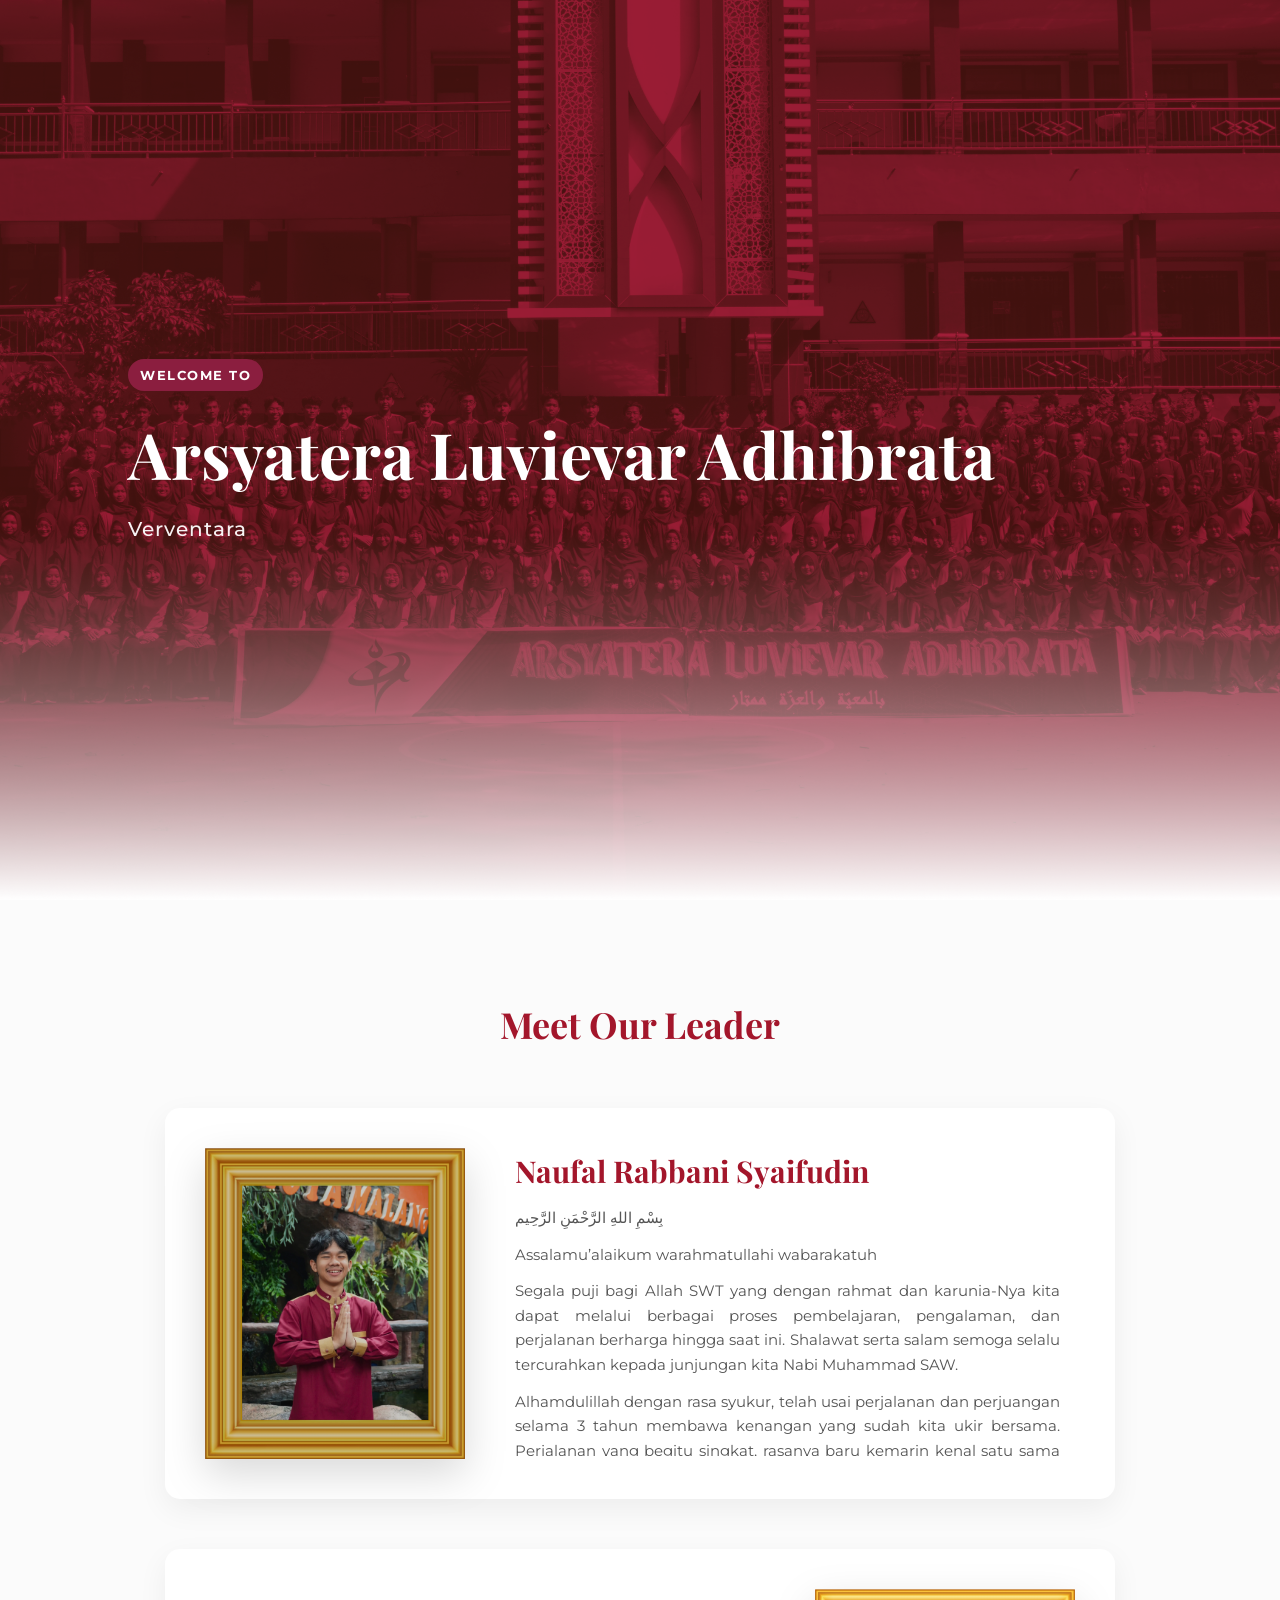
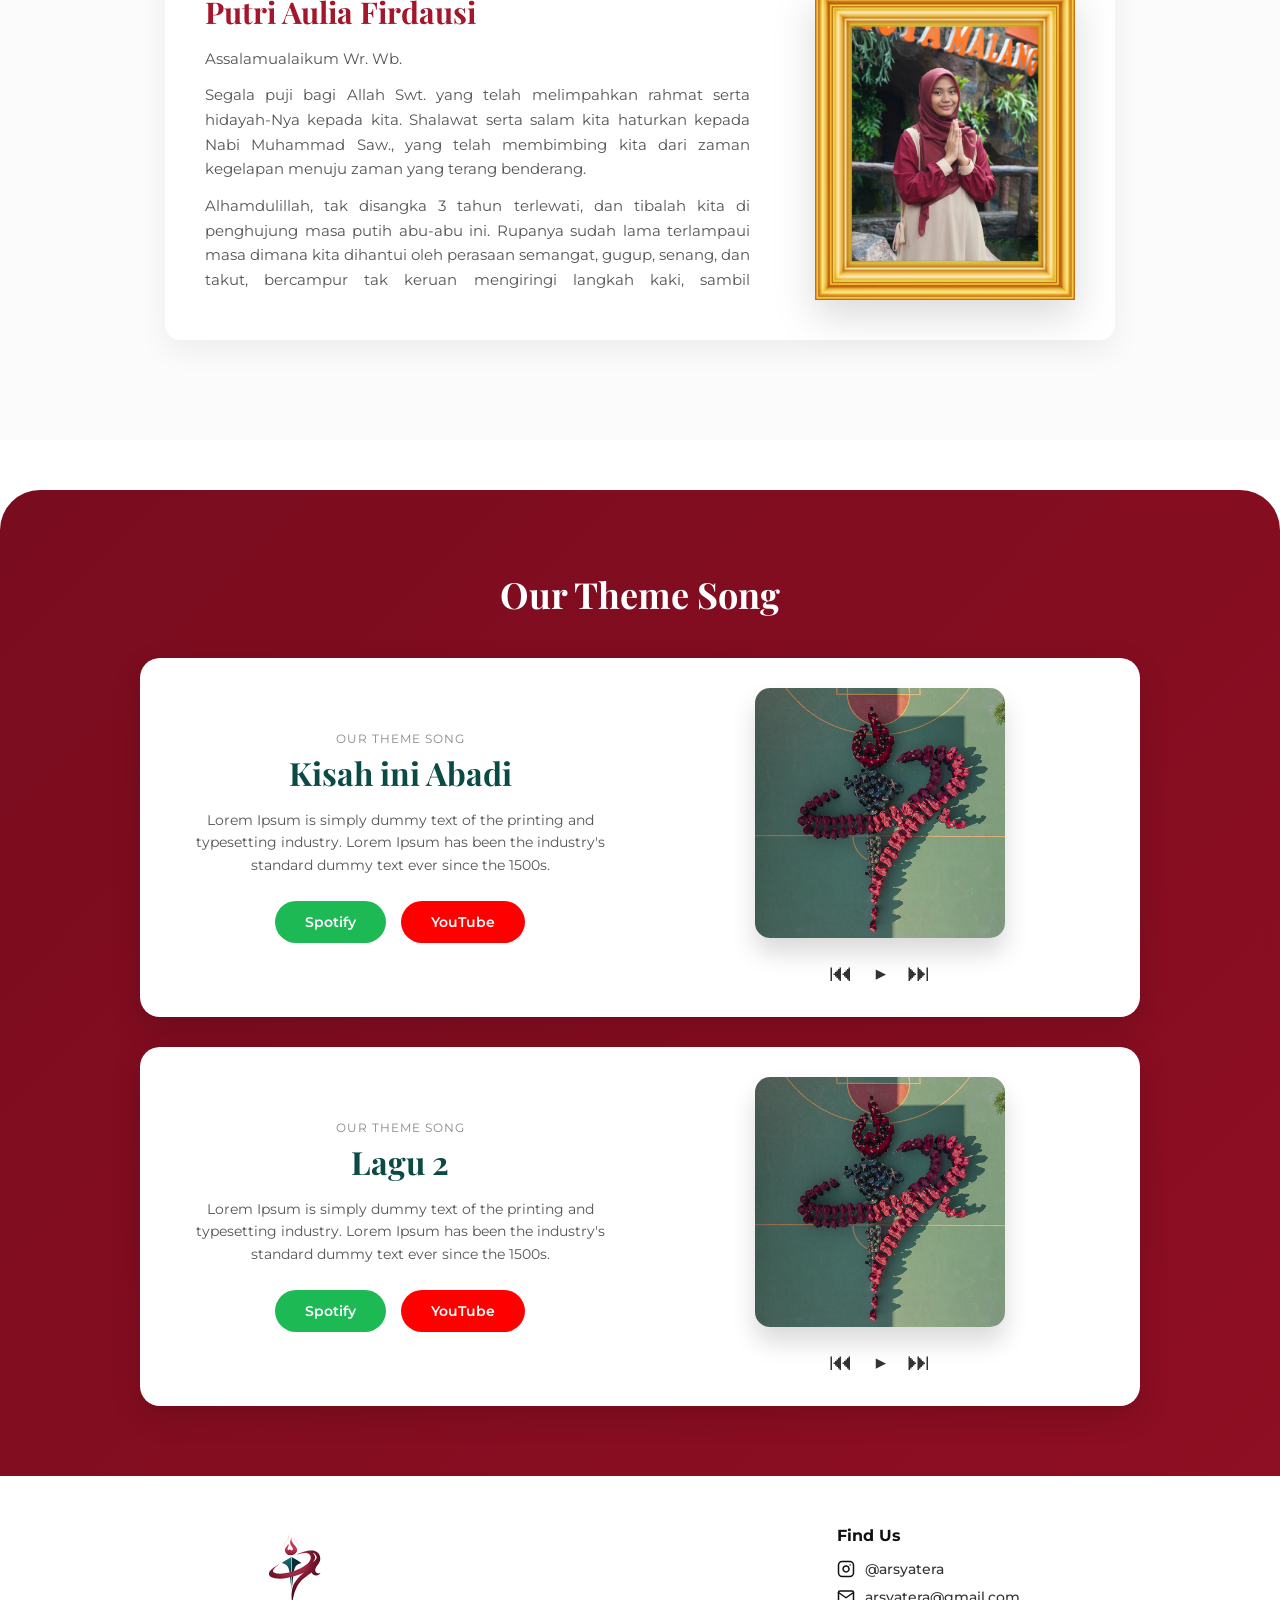
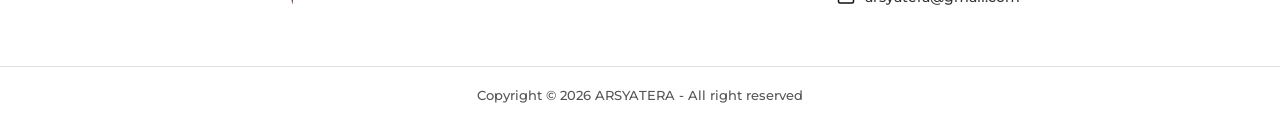
<file: index.html>
<!DOCTYPE html>
<html lang="id">

<head>
    <meta charset="UTF-8">
    <meta name="viewport" content="width=device-width, initial-scale=1.0">
    <title>Arsyatera</title>
    <!-- Import Google Fonts (Montserrat & Playfair Display untuk efek Serif pada judul) -->
    <link href="https://fonts.googleapis.com/css2?family=Montserrat:wght@400;600;700&family=Playfair+Display:ital,wght@0,700;1,400&display=swap" rel="stylesheet">
    
    <style>
/* ======================== GENERAL SETTING ======================== */
        * {
            margin: 0;
            padding: 0;
            box-sizing: border-box;
        }

        body {
            background-color: white;
            font-family: 'Montserrat', sans-serif;
            overflow-x: hidden;
        }

        h1, h2, h3, h4 {
            font-family: 'Montserrat', sans-serif;
        }

/* ======================== HOME ======================== */
        .home {
            background: url('home-foto-angkatan.png') center/cover no-repeat, linear-gradient(135deg, #7a0c1f, #a3162b);
            height: 100vh;
            display: flex;
            align-items: center;
            justify-content: flex-start;
            padding: 0 10%;
        }

        .hero-content {
            max-width: 900px;
            text-align: left;
        }

        .hero-badge {
            background-color: #8B1E3F;
            border: none;
            padding: 8px 12px;
            border-radius: 30px;
            font-size: 13px;
            font-weight: 700;
            letter-spacing: 1.5px;
            color: white;
            display: inline-block;
            margin-bottom: 25px;
            text-transform: uppercase;
        }

        .hero-title {
            font-family: 'Playfair Display', serif;
            font-size: 64px;
            font-weight: 700;
            line-height: 1.2;
            margin-bottom: 25px;
            color: white;
        }

        .hero-subtitle {
            font-family: 'Montserrat', sans-serif;
            font-size: 20px;
            opacity: 0.95;
            font-weight: 500;
            letter-spacing: 1px;
            color: white;
        }

        @media (max-width: 1024px) {
            /* Menyesuaikan ukuran font sedikit di layar menengah agar tetap 1 baris jika memungkinkan */
            .hero-title { font-size: 50px; }
        }

        @media (max-width: 768px) {
            .home { padding: 0 5%; justify-content: center; text-align: center; }
            .hero-content { text-align: center; margin-top: 0; }
            /* Pada layar HP, jika dipaksa nowrap mungkin terpotong, 
               tapi kita usahakan sekecil mungkin agar tetap sebaris 
               atau Anda bisa menghapus white-space: nowrap khusus di HP jika terlalu kecil */
            .hero-title { 
                font-size: 36px; 
            }
        }

        @media (max-width: 576px) {
            /* Menyesuaikan ukuran font sedikit di layar menengah agar tetap 1 baris jika memungkinkan */
            .hero-title { font-size: 28px; }
        }

/* ======================== NAVBAR ======================== */
        .navbar {
            background-color: #D0D0D0; /* Warna dikembalikan seperti semula */
            display: flex;
            justify-content: center;
            align-items: center;
            position: fixed;
            top: 0; /* Menempel lurus di atas layar */
            left: 0;
            width: 100%;
            opacity: 0;
            pointer-events: none;
            transition: 0.4s ease;
            z-index: 1000;
        }

        .navbar.active {
            opacity: 1;
            pointer-events: auto;
            box-shadow: 0 4px 10px rgba(0,0,0,0.1);
        }

        .navbar-container {
            width: 100%;
            max-width: 1200px;
            display: flex;
            justify-content: space-between;
            align-items: center;
        }

        .logo-navbar img {
            height: 45px;
            max-width: 100%;
            object-fit: contain;
        }

        .nav-links {
            display: flex;
            list-style: none;
            gap: 45px;
            margin: 0;
            padding: 0;
        }

        .nav-links a {
            text-decoration: none;
            color: #5a0815; /* Warna teks tetap maroon menyesuaikan gambar */
            font-family: 'Playfair Display', serif;
            font-size: 17px;
            font-weight: 700;
            transition: color 0.3s ease;
        }

        .nav-links a:hover {
            color: #A3162B;
        }

        /* Penyesuaian Responsif untuk Layar Menengah dan Kecil */
        @media (max-width: 768px) {
            .navbar-container {
                padding: 10px 25px;
            }
            .nav-links {
                gap: 20px;
            }
            .nav-links a {
                font-size: 15px;
            }
        }

        @media (max-width: 576px) {
            .navbar-container {
                flex-direction: column;
                gap: 15px;
                padding: 15px 20px;
            }
        }

/* ======================== MEET OUR LEADER ======================== */
        .meet-leader {
            padding: 100px 20px;
            background-color: #fbfbfb;
            text-align: center;
        }

        .ml-main-title {
            font-family: 'Playfair Display', serif;
            color: #A3162B;
            font-size: 36px;
            font-weight: 700;
            margin-bottom: 60px;
        }

        .ml-container {
            max-width: 950px;
            margin: 0 auto;
            display: flex;
            flex-direction: column;
            gap: 50px;
        }

        .ml-card {
            background: white;
            border-radius: 15px;
            padding: 40px;
            box-shadow: 0 10px 30px rgba(0,0,0,0.06);
            display: flex;
            align-items: center;
            gap: 50px;
        }

        .ml-card.reverse {
            flex-direction: row-reverse;
        }

        .ml-image {
            width: 260px;
            flex-shrink: 0;
            display: flex;
            justify-content: center;
        }

        .ml-image img {
            width: 100%;
            height: auto;
            max-height: 350px;
            object-fit: contain;
            filter: drop-shadow(0 15px 20px rgba(0,0,0,0.15));
        }

        .ml-content {
            flex: 1;
            text-align: left;
        }

        .ml-name {
            font-family: 'Playfair Display', serif;
            font-size: 30px;
            color: #A3162B;
            font-weight: 700;
            margin-bottom: 15px;
        }

        .ml-text-scroll {
            max-height: 250px;
            overflow-y: auto;
            padding-right: 15px;
        }

        .ml-text-scroll::-webkit-scrollbar { width: 6px; }
        .ml-text-scroll::-webkit-scrollbar-track { background: #f1f1f1; border-radius: 10px; }
        .ml-text-scroll::-webkit-scrollbar-thumb { background: #ccc; border-radius: 10px; }
        .ml-text-scroll::-webkit-scrollbar-thumb:hover { background: #aaa; }

        .ml-text-scroll p {
            font-size: 14.5px;
            color: #555;
            line-height: 1.7;
            margin-bottom: 12px;
            text-align: justify;
        }

        @media (max-width: 768px) {
            .ml-card, .ml-card.reverse {
                flex-direction: column;
                padding: 30px 20px;
                gap: 30px;
            }
            .ml-image { width: 220px; }
            .ml-text-scroll { max-height: 350px; }
            .ml-content { text-align: center; }
            .ml-text-scroll p { text-align: left; }
        }

/* ======================== AFTER MOVIE ======================== */
        /* .after-movie {
            padding: 80px 20px;
            text-align: center;
            background-color: white;
        }

        .am-main-title {
            font-family: 'Playfair Display', serif;
            font-size: 36px;
            color: #0b4b46;
            font-weight: 700;
            margin-bottom: 60px;
        }

        .am-container {
            max-width: 1000px;
            margin: 0 auto;
            display: flex;
            align-items: center;
            gap: 60px;
            text-align: left;
        }

        .am-video-wrapper {
            flex: 1;
            background: #e5e5e5;
            height: 320px;
            border-radius: 12px;
            display: flex;
            justify-content: center;
            align-items: center;
            color: #666;
            font-weight: 600;
            font-size: 15px;
            box-shadow: 0 10px 25px rgba(0,0,0,0.08);
            border: 1px solid #d0d0d0;
        }

        .am-content {
            flex: 1;
        }

        .am-tag {
            font-size: 12px;
            color: #888;
            letter-spacing: 2px;
            text-transform: uppercase;
            margin-bottom: 8px;
            display: block;
        }

        .am-title {
            font-family: 'Montserrat', sans-serif;
            font-size: 28px;
            color: #0b4b46;
            font-weight: 700;
            margin-bottom: 20px;
        }

        .am-desc {
            font-size: 15px;
            color: #555;
            line-height: 1.6;
            margin-bottom: 35px;
        }

        .am-btn {
            background: #A3162B;
            color: white;
            padding: 14px 35px;
            border-radius: 30px;
            text-decoration: none;
            font-weight: 600;
            font-size: 14px;
            display: inline-block;
            transition: transform 0.2s, opacity 0.2s;
        }

        .am-btn:hover {
            transform: translateY(-3px);
            opacity: 0.9;
        }

        @media (max-width: 768px) {
            .am-container { flex-direction: column; text-align: center; gap: 40px; }
            .am-video-wrapper { max-width: 420px; width: 100%; min-height: 250px;}   
        } */

/* ======================== THEME SONG ======================== */
        .ts-theme-song {
            background: linear-gradient(135deg, #7a0c1f, #8e0e22);
            padding: 80px 20px 40px 20px;
            width: 100%;
            border-radius: 40px 40px 0 0;
            margin-top: 50px;
            text-align: center;
        }

        .ts-container {
            max-width: 1000px;
            margin: 0 auto;
        }

        .ts-title {
            color: white;
            margin-bottom: 40px;
            font-size: 36px;
            font-family: 'Playfair Display', serif;
            font-weight: 700;
        }

        .ts-card {
            margin-bottom: 30px;
            background: #ffffff;
            border-radius: 20px;
            padding: 30px 40px;
            display: flex;
            align-items: center;
            justify-content: space-between;
            gap: 40px;
            box-shadow: 0 10px 30px rgba(0,0,0,0.15);
        }

        .ts-text {
            flex: 1;
            display: flex;
            flex-direction: column;
            align-items: center;
            text-align: center;
        }

        .ts-small {
            font-size: 12px;
            color: #888;
            text-transform: uppercase;
            letter-spacing: 1px;
            margin-bottom: 5px;
        }

        .ts-text h3 {
            margin: 0 0 15px 0;
            font-size: 32px;
            color: #0b4b46;
            font-family: 'Playfair Display', serif;
            font-weight: 700;
        }

        .ts-desc {
            font-size: 14px;
            color: #555;
            line-height: 1.6;
            margin-bottom: 25px;
        }

        .ts-buttons {
            display: flex;
            gap: 15px;
            justify-content: center;
        }

        .ts-btn {
            padding: 12px 30px;
            border-radius: 30px;
            text-decoration: none;
            color: white;
            font-size: 14px;
            font-weight: 600;
            display: inline-block;
            transition: transform 0.2s, opacity 0.2s;
        }

        .ts-btn:hover {
            transform: translateY(-2px);
            opacity: 0.9;
        }

        .ts-spotify { background: #1db954; }
        .ts-youtube { background: #ff0000; }

        .ts-image {
            flex: 1;
            display: flex;
            flex-direction: column;
            align-items: center;
        }

        .ts-image img {
            width: 250px;
            height: 250px;
            object-fit: cover;
            border-radius: 15px;
            box-shadow: 0 15px 25px rgba(0,0,0,0.15);
        }

        .ts-controls {
            margin-top: 20px;
            font-size: 24px;
            display: flex;
            gap: 20px;
            color: #333;
        }

        .ts-controls span {
            cursor: pointer;
            transition: color 0.2s;
        }
        .ts-controls span:hover { color: #a3162b; }

        @media (max-width: 768px) {
            .ts-theme-song {
                border-radius: 30px 30px 0 0;
                padding: 60px 20px 30px 20px;
            }
            .ts-card {
                flex-direction: column-reverse;
                padding: 30px 20px;
                gap: 20px;
            }
            .ts-image img {
                width: 200px;
                height: 200px;
            }
        }

/* ======================== TENTANG ARSYATERA ======================== */
        .tentang {
            width: 100%;
        }

        /* Bagian Atas: Filosofi Nama */
        .filosofi-nama {
            background: linear-gradient(135deg, #7a0c1f, #8e0e22);
            color: white;
            padding: 40px 20px 80px 20px;
            text-align: center;
        }

        .fn-container {
            max-width: 900px;
            margin: 0 auto;
        }

        .fn-main-title {
            font-family: 'Playfair Display', serif;
            font-size: 56px;
            font-weight: 700;
            margin-bottom: 10px;
            letter-spacing: 1px;
        }

        .fn-subtitle {
            font-family: 'Montserrat', sans-serif;
            font-style: normal;
            font-size: 18px;
            font-weight: 400;
            opacity: 0.9;
            margin-bottom: 60px;
            letter-spacing: 0.5px;
        }

        .fn-heading {
            font-size: 24px;
            font-weight: 700;
            margin-bottom: 15px;
            letter-spacing: 2px;
        }

        .fn-lead {
            font-size: 16px;
            line-height: 1.6;
            margin-bottom: 40px;
            font-weight: 600;
        }

        .fn-items {
            display: flex;
            flex-direction: column;
            gap: 30px;
        }

        .fn-item h3 {
            font-size: 20px;
            margin-bottom: 10px;
        }

        .fn-item p {
            font-size: 14px;
            line-height: 1.8;
            opacity: 0.9;
        }

        /* Bagian Bawah: Filosofi Logo & Warna */
        .filosofi-logo {
            background: white;
            padding: 80px 20px;
            text-align: center;
            color: #333;
        }

        .fl-container {
            max-width: 1000px;
            margin: 0 auto;
        }

        .fl-main-logo {
            width: 250px;
            height: auto;
            margin-bottom: 40px;
        }

        .fl-title {
            font-size: 26px;
            font-weight: 700;
            margin-bottom: 50px;
            letter-spacing: 1px;
        }

        .fl-grid {
            display: grid;
            grid-template-columns: repeat(3, 1fr);
            gap: 30px;
            margin-bottom: 60px;
        }

        .fl-item {
            display: flex;
            flex-direction: column;
            align-items: center;
        }

        .fl-item img {
            width: 100px;
            height: 100px;
            object-fit: contain;
            margin-bottom: 20px;
        }

        .fl-item h4 {
            font-size: 18px;
            margin-bottom: 15px;
            color: #111;
        }

        .fl-item p {
            font-size: 14px;
            line-height: 1.7;
            color: #555;
        }

        .fl-quote {
            font-style: italic;
            font-size: 16px;
            font-weight: 600;
            max-width: 800px;
            margin: 0 auto 60px auto;
            color: #222;
        }

        .fl-colors {
            display: flex;
            justify-content: center;
            gap: 60px;
            flex-wrap: wrap;
        }

        .color-item {
            display: flex;
            flex-direction: column;
            align-items: center;
            max-width: 300px;
        }

        .color-circle {
            width: 70px;
            height: 70px;
            border-radius: 50%;
            margin-bottom: 15px;
            box-shadow: 0 5px 15px rgba(0,0,0,0.1);
        }

        .color-raspberry { background-color: #8B1E3F; }
        .color-teal { background-color: #0D3B3F; }

        .color-hex {
            font-size: 14px;
            color: #444;
            margin-bottom: 5px;
            letter-spacing: 1px;
            font-weight: 500;
        }

        .color-item h4 {
            font-size: 16px;
            margin-bottom: 10px;
            text-transform: uppercase;
            letter-spacing: 1px;
        }

        .color-item p {
            font-size: 14px;
            line-height: 1.6;
            color: #555;
        }

        @media (max-width: 768px) {
            .fl-grid {
                grid-template-columns: 1fr;
                gap: 50px;
            }
            .fl-colors {
                gap: 40px;
                flex-direction: column;
                align-items: center;
            }
        }

/* ======================== GALLERY ======================== */
        .gallery-section {
            background: linear-gradient(135deg, #8B182A, #5a0815);
            width: 100%;
            min-height: 70vh;
            display: flex;
            align-items: center;
            justify-content: center;
            text-align: center;
            padding: 40px 20px;
        }

        .gallery-title {
            color: white;
            font-family: 'Playfair Display', serif;
            font-size: 56px;
            font-weight: 700;
            line-height: 1.2;
            letter-spacing: 2px;
        }

        @media (max-width: 768px) {
            .gallery-title {
                font-size: 40px;
            }
            .gallery-section {
                min-height: 50vh;
            }
        }

/* ======================== SECRETO ======================== */
        .secreto-section {
            background: linear-gradient(135deg, #5a0815, #3a040d);
            width: 100%;
            display: flex;
            align-items: center;
            justify-content: center;
            padding: 40px 20px 100px 20px;
        }

        .secreto-container {
            width: 100%;
            max-width: 700px;
            text-align: center;
        }

        .secreto-title {
            color: white;
            font-family: 'Playfair Display', serif;
            font-size: 48px;
            font-weight: 700;
            letter-spacing: 2px;
            line-height: 1.1;
            margin-bottom: 15px;
        }

        .secreto-subtitle {
            color: rgba(255, 255, 255, 0.9);
            font-size: 16px;
            margin-bottom: 50px;
            font-family: 'Montserrat', sans-serif;
        }

        .secreto-card {
            background: white;
            border-radius: 15px;
            padding: 30px;
            text-align: left;
            box-shadow: 0 15px 40px rgba(0,0,0,0.3);
            margin: 0 auto;
        }

        .secreto-header {
            display: flex;
            justify-content: space-between;
            align-items: center;
            margin-bottom: 20px;
        }

        .secreto-user {
            display: flex;
            align-items: center;
            gap: 12px;
        }

        .secreto-avatar {
            width: 45px;
            height: 45px;
            border-radius: 50%;
            border: 2px solid #111;
            display: flex;
            justify-content: center;
            align-items: center;
        }

        .secreto-username {
            font-family: 'Montserrat', sans-serif;
            font-weight: 700;
            color: #111;
            font-size: 16px;
        }

        .secreto-body p {
            font-family: 'Montserrat', sans-serif;
            font-size: 15px;
            color: #222;
            line-height: 1.6;
            margin-bottom: 15px;
        }

        .secreto-date {
            font-family: 'Montserrat', sans-serif;
            font-size: 12px;
            color: #888;
            display: block;
            margin-bottom: 25px;
        }

        .secreto-actions {
            display: flex;
            gap: 20px;
            align-items: center;
        }

        .icon-svg {
            fill: none;
            stroke: #111;
            stroke-width: 2;
            stroke-linecap: round;
            stroke-linejoin: round;
            cursor: pointer;
            transition: stroke 0.2s, transform 0.2s;
        }

        .icon-svg:hover {
            stroke: #A3162B;
            transform: scale(1.1);
        }

        @media (max-width: 768px) {
            .secreto-title { font-size: 36px; }
            .secreto-card { padding: 25px; }
        }

/* ======================== FOOTER ======================== */
        .footer {
            background-color: #ffffff;
            color: #333;
            width: 100%;
        }

        .footer-top {
            max-width: 800px;
            margin: 0 auto;
            display: flex;
            justify-content: space-between;
            align-items: center;
            padding: 50px 20px;
        }

        .footer-logo img {
            width: 70px;
            height: auto;
            object-fit: contain;
        }

        .footer-contact {
            text-align: left;
        }

        .footer-contact h4 {
            font-size: 16px;
            font-weight: 700;
            margin-bottom: 15px;
            color: #111;
        }

        .footer-contact ul {
            list-style: none;
            padding: 0;
        }

        .footer-contact li {
            display: flex;
            align-items: center;
            gap: 10px;
            font-size: 14px;
            margin-bottom: 10px;
            color: #333;
            font-weight: 500;
        }

        .icon-svg-small {
            width: 18px;
            height: 18px;
            fill: none;
            stroke: #111;
            stroke-width: 2;
            stroke-linecap: round;
            stroke-linejoin: round;
        }

        .footer-bottom {
            border-top: 1px solid #e0e0e0;
            text-align: center;
            padding: 20px;
        }

        .footer-bottom p {
            font-size: 13px;
            color: #555;
            font-weight: 500;
        }

        @media (max-width: 768px) {
            .footer-top {
                flex-direction: column;
                gap: 30px;
                text-align: center;
            }
            .footer-contact {
                text-align: center;
            }
            .footer-contact li {
                justify-content: center;
            }
        }
    </style>
</head>

<body>

    <!-- HOME START -->
    <section class="home">
        <div class="hero-content">
            <div class="hero-badge">WELCOME TO</div>
            <h1 class="hero-title">Arsyatera Luvievar Adhibrata</h1>
            <p class="hero-subtitle">Verventara</p>
        </div>
    </section>
    <!-- HOME END -->

    <!-- NAVBAR START -->
    <nav class="navbar">
        <div class="navbar-container">
            <a href="#" class="logo-navbar">
                <img src="Arsyatera.svg" alt="Logo Navbar" onerror="this.onerror=null; this.src='https://placehold.co/100x40?text=Logo&bg=white'">
            </a>
            <ul class="nav-links">
                <li><a href="index.html">Home</a></li>
                <li><a href="isi-navbar/about.html">About</a></li>
                <li><a href="isi-navbar/gallery.html">Gallery</a></li>
                <li><a href="isi-navbar/secreto.html">Secreto</a></li>
                <li><a href="isi-navbar/contact.html">Contact</a></li>
            </ul>
            </ul>
        </div>
    </nav>
    <!-- NAVBAR END -->

    <!-- MEET OUR LEADER START -->
    <section class="meet-leader">
        <h2 class="ml-main-title">Meet Our Leader</h2>
        
        <div class="ml-container">
            <!-- Card Pertama (Naufal) -->
            <div class="ml-card">
                <div class="ml-image">
                    <img src="Bingkai-nopal.webp" alt="Foto Ketua Angkatan Naufal" onerror="this.onerror=null; this.src='https://placehold.co/300x400?text=Bingkai+Foto'">
                </div>
                <div class="ml-content">
                    <h3 class="ml-name">Naufal Rabbani Syaifudin</h3>
                    <div class="ml-text-scroll">
                        <p style="text-align: left;">بِسْمِ اللهِ الرَّحْمَنِ الرَّحِيم</p>
                        <p>Assalamu’alaikum warahmatullahi wabarakatuh</p>
                        <p>Segala puji bagi Allah SWT yang dengan rahmat dan karunia-Nya kita dapat melalui berbagai proses pembelajaran, pengalaman, dan perjalanan berharga hingga saat ini. Shalawat serta salam semoga selalu tercurahkan kepada junjungan kita Nabi Muhammad SAW.</p>
                        <p>Alhamdulillah dengan rasa syukur, telah usai perjalanan dan perjuangan selama 3 tahun membawa kenangan yang sudah kita ukir bersama. Perjalanan yang begitu singkat, rasanya baru kemarin kenal satu sama lain, bercanda dan belajar bersama. Meskipun kita dari berbagai macam daerah, pribadi yang berbeda-beda namun hal itu bukan menjadi hambatan untuk saling menyatukan visi, berjuang bersama, susah dan senang bersama, sampai disebutnya Angkatan 15 Arsyatera Luvievar Adhibrata ini sebagai "Keluarga".</p>
                        <p>Kita tumbuh, berubah, dan ditempa oleh waktu. Kita belajar arti disiplin, arti tanggung jawab, dan yang paling penting, arti memiliki tempat untuk pulang, bukan secara fisik, tetapi secara nurani. Semua itu menjadikan perjalanan kita lebih dari sekadar masa belajar, melainkan proses menjadi pribadi yang lebih matang dan penuh makna.</p>
                        <p>Segala tawa, air mata, dan kisah yang mengiringinya, kita belajar bahwa kebersamaan bukan hanya tentang seberapa lama kita bersama, tetapi seberapa dalam kita saling memahami. Di setiap sudut Ma’had, ada cerita kita dari bangun pagi yang berat, diskusi panjang yang melelahkan, hingga malam-malam ketika kita saling menguatkan.</p>
                        <p>Kini, ketika langkah kita mulai diarahkan pada perjalanan baru, kenangan-kenangan itu akan terus hidup. Kita mungkin tak lagi berjalan beriringan setiap hari, tapi ikatan yang kita bangun akan selalu menyatukan kita di manapun kita berpijak.</p>
                        <p>Dengan penuh kerendahan hati kami juga ingin mengucapkan terima kasih yang sebesar-besarnya kepada para ustadz dan ustadzah yang telah membimbing kami selama tiga tahun ini. Mereka bukan hanya menjadi pengajar, tetapi juga menjadi orang tua kedua yang selalu siap mengingatkan ketika kami salah.</p>
                        <p>Setiap nasihat, senyuman, bahkan teguran yang pernah kami terima, kini menjadi bagian penting dari pembentukan diri kami. Tanpa bimbingan, kesabaran, dan keikhlasan mereka, kami tidak akan menjadi seperti hari ini. Terima kasih ustadz dan ustadzah, atas ilmu yang telah diberikan, teladan yang dicontohkan, dan atas doa-doa yang selalu dipanjatkan untuk kami.</p>
                        <p>Semoga Allah membalas setiap kebaikan ustadz dan ustadzah dengan pahala yang berlipat, umur yang penuh keberkahan, kemurahan rezeki, serta kebahagiaan di dunia dan akhirat.</p>
                        <p>Untuk Angkatan 15 Arsyatera Luvievar Adhibrata, terima kasih sudah menjadi cerita yang indah, rumah yang hangat, dan keluarga yang tak tergantikan. Semoga setiap langkah ke depan membawa kebaikan, keberkahan, dan kesuksesan bagi kita semua.</p>
                        <p>Wassalamualaikum warahmatullahi wabarakatuh</p>
                    </div>
                </div>
            </div>

            <!-- Card Kedua (Putri) - Teks di kiri, Gambar di kanan -->
            <div class="ml-card reverse">
                <div class="ml-image">
                    <img src="Bingkai-lia.webp" alt="Foto Ketua Angkatan Putri" onerror="this.onerror=null; this.src='https://placehold.co/300x400?text=Bingkai+Foto'">
                </div>
                <div class="ml-content">
                    <h3 class="ml-name">Putri Aulia Firdausi</h3>
                    <div class="ml-text-scroll">
                        <p>Assalamualaikum Wr. Wb.</p>
                        <p>Segala puji bagi Allah Swt. yang telah melimpahkan rahmat serta hidayah-Nya kepada kita. Shalawat serta salam kita haturkan kepada Nabi Muhammad Saw., yang telah membimbing kita dari zaman kegelapan menuju zaman yang terang benderang.</p>
                        <p>Alhamdulillah, tak disangka 3 tahun terlewati, dan tibalah kita di penghujung masa putih abu-abu ini. Rupanya sudah lama terlampaui masa dimana kita dihantui oleh perasaan semangat, gugup, senang, dan takut, bercampur tak keruan mengiringi langkah kaki, sambil memikirkan bagaimana cara berbaur dengan mereka yang sekarang telah menjadi tempat bercerita dan meluapkan isi hati.</p>
                        <p>Entah sejak kapan kita mulai saling memahami dari yang awalnya tak kenal pasti. Tak ada yang menyadari tepatnya kapan perubahan itu terjadi—apakah saat mulai bertegur sapa pada OSAMA, atau saat dihukum karena telat masuk aula pada IBA, mungkin saat berambisi memenangkan lomba-lomba pada MAINTION, bisa jadi saat bersama-sama menghafalkan ”kungfu tenses” pada IBI, barangkali saat menikmati takjil bersama ketika PARTI, atau mungkin ketika menyantap gule dan sate limited edition ketika PANDA. Yang teringat jelas ialah bahwa kita telah saling mengerti kala melakukan overtime laptop bersama hingga kantuk menghampiri.</p>
                        <p>Teruntuk teman-teman angkatan 15 yang luar biasa. akan selalu terparti rasa terima kasih sedalam-dalamnya karena telah bertahan dan tumbuh bersama. Angkatan yang disebut-sebut sebagai angkatan percobaan. Angkatan yang menjadi awalan untuk banyak hal. Angkatan yang tak merasakan pagelaran Muhadhoroh Ammah seperti kakak-kakaknya, namun selalu mendominasi Artshow selama ada keikutsertaannya. Semua pengalaman baru tersebut tentunya menjadi tantangan tersendiri, namun itu juga yang mengukuhkan kekuatan kami. Tangis, tawa, banyak rasa yang kita lalui bersama.</p>
                        <p>Tak lupa, rasa terima kasih kami langitkan kepada asatidz dan ustadzat yang telah sabar menghadapi serta mengajarkan kami berbagai hal indah nan berarti selama menjadi santri Mahad Al Qalam, yang menemani dan membersamai kami untuk bertumbuh hingga menjadi insan yang siap menghadapi hari-hari esok di fase kehidupan berikutnya dengan segala bentuk tantangannya. Tak mungkin terlupa untuk mengucapkan terima kasih yang tulus kepada bapak ibu pegawai dapur, laundry, dan tenaga lapangan ma’had yang sangat berjasa dalam keseharian kami hingga kami selalu merasa nyaman dan terfasilitasi setiap harinya. Juga banyak terima kasih kepada berbagai pihak lain yang mungkin jarang disorot jasanya.</p>
                        <p>Lirik “so make the friendship bracelets, take the moment and taste it, you've got no reason to be afraid” dari lagu You’re on Your Own oleh Taylor Swift akan menjadi salah satu lagu yang terputar untuk mewakili perjalanan Angkatan 15 dalam masa putih abu-abu ini. Semoga setiap langkah yang kita tempuh kelak tetap akan membawa harapan, kehangatan, dan keberanian. Arsyatera kan selalu ada untuk menjadi tempat bernaung lagi, lagi, dan lagi.</p>
                    </div>
                </div>
            </div>

        </div>
    </section>
    <!-- MEET OUR LEADER END -->

    <!-- AFTER MOVIE START -->
    <!-- <section class="after-movie">
        <h2 class="am-main-title">Our After Movie</h2>
        
        <div class="am-container">
            <div class="am-video-wrapper">
                Link Youtube
            </div>
            <div class="am-content">
                <span class="am-tag">Who we are</span>
                <h3 class="am-title">AFTER MOVIE</h3>
                <p class="am-desc">
                    Lorem Ipsum is simply dummy text of the printing and typesetting industry. Lorem Ipsum has been the industry's standard dummy text ever since the 1500s, when an unknown printer took a galley of type and scrambled it to make a type specimen book.
                </p>
                <a href="#" class="am-btn">DISCOVER MORE</a>
            </div>
        </div>
    </section> -->
    <!-- AFTER MOVIE END -->

    <!-- THEME SONG START -->
    <section class="ts-theme-song">
        <div class="ts-container">
            <h2 class="ts-title">Our Theme Song</h2>

            <div class="ts-card">
                <div class="ts-text">
                    <p class="ts-small">Our theme song</p>
                    <h3 href="">Kisah ini Abadi</h3>
                    <p class="ts-desc">Lorem Ipsum is simply dummy text of the printing and typesetting industry. Lorem Ipsum has been the industry's standard dummy text ever since the 1500s.</p>
                    <div class="ts-buttons">
                        <a href="https://open.spotify.com/track/0FPaXRNsFB7OLNkLepNCej?si=JsEXBiE-TNugrK3s6oCsvg" class="ts-btn ts-spotify">Spotify</a>
                        <a href="https://youtu.be/xYiGJq3512U?si=gMIeEfDTK4lnaOGK" class="ts-btn ts-youtube">YouTube</a>
                    </div>
                </div>
                <div class="ts-image">
                    <img src="Logo_Pose.png" alt="theme song cover">
                    <div class="ts-controls">
                        <span>⏮</span><span>▶</span><span>⏭</span>
                    </div>
                </div>
            </div>

            <div class="ts-card">
                <div class="ts-text">
                    <p class="ts-small">Our theme song</p>
                    <h3>Lagu 2</h3>
                    <p class="ts-desc">Lorem Ipsum is simply dummy text of the printing and typesetting industry. Lorem Ipsum has been the industry's standard dummy text ever since the 1500s.</p>
                    <div class="ts-buttons">
                        <a href="#" class="ts-btn ts-spotify">Spotify</a>
                        <a href="#" class="ts-btn ts-youtube">YouTube</a>
                    </div>
                </div>
                <div class="ts-image">
                    <img src="Logo_Pose.png"theme song cover">
                    <div class="ts-controls">
                        <span>⏮</span><span>▶</span><span>⏭</span>
                    </div>
                </div>
            </div>
        </div>
    </section>
    <!-- THEME SONG END -->

    <!-- FOOTER START -->
    <footer class="footer">
        <div class="footer-top">
            <div class="footer-logo">
                <img src="Logo Pure.svg" alt="Logo Arsyatera Footer" onerror="this.onerror=null; this.src='https://placehold.co/100?text=Logo&bg=white'">
            </div>
            <div class="footer-contact">
                <h4>Find Us</h4>
                <ul>
                    <li>
                        <svg class="icon-svg-small" viewBox="0 0 24 24">
                            <rect x="2" y="2" width="20" height="20" rx="5" ry="5"></rect>
                            <path d="M16 11.37A4 4 0 1 1 12.63 8 4 4 0 0 1 16 11.37z"></path>
                            <line x1="17.5" y1="6.5" x2="17.51" y2="6.5"></line>
                        </svg>
                        @arsyatera
                    </li>
                    <li>
                        <svg class="icon-svg-small" viewBox="0 0 24 24">
                            <path d="M4 4h16c1.1 0 2 .9 2 2v12c0 1.1-.9 2-2 2H4c-1.1 0-2-.9-2-2V6c0-1.1.9-2 2-2z"></path>
                            <polyline points="22,6 12,13 2,6"></polyline>
                        </svg>
                        arsyatera@gmail.com
                    </li>
                </ul>
            </div>
        </div>
        <div class="footer-bottom">
            <p>Copyright © 2026 ARSYATERA - All right reserved</p>
        </div>
    </footer>
    <!-- FOOTER END -->

    <script>
        // Logika Navbar yang Muncul ketika discroll
        const navbar = document.querySelector(".navbar");
        const home = document.querySelector(".home");

        window.addEventListener("scroll", () => {
            if (window.scrollY > home.offsetHeight - 50) {
                navbar.classList.add("active");
            } else {
                navbar.classList.remove("active");
            }
        });

        // Logika Carousel Drag
        document.addEventListener("DOMContentLoaded", () => {
            const track = document.querySelector(".inner-track");
            const carousel = document.querySelector(".inner-carousel");

            if (!track || !carousel) return;

            let isDragging = false;
            let startX = 0;
            let currentTranslate = 0;
            let prevTranslate = 0;
            let index = 0;

            const slideCount = track.children.length;
            const slideWidth = carousel.offsetWidth;

            carousel.addEventListener("mousedown", startDrag);
            window.addEventListener("mouseup", endDrag);
            window.addEventListener("mousemove", drag);

            carousel.addEventListener("touchstart", startDrag);
            carousel.addEventListener("touchend", endDrag);
            carousel.addEventListener("touchmove", drag);

            function startDrag(e) {
                isDragging = true;
                startX = getPositionX(e);
                carousel.style.cursor = "grabbing";
            }

            function drag(e) {
                if (!isDragging) return;
                const currentX = getPositionX(e);
                currentTranslate = prevTranslate + currentX - startX;
                track.style.transform = `translateX(${currentTranslate}px)`;
            }

            function endDrag() {
                if (!isDragging) return;
                isDragging = false;
                const movedBy = currentTranslate - prevTranslate;

                if (movedBy < -100 && index < slideCount - 1) index++;
                if (movedBy > 100 && index > 0) index--;

                setPositionByIndex();
                carousel.style.cursor = "grab";
            }

            function setPositionByIndex() {
                currentTranslate = -index * slideWidth;
                prevTranslate = currentTranslate;
                track.style.transition = "transform 0.3s ease";
                track.style.transform = `translateX(${currentTranslate}px)`;

                setTimeout(() => {
                    track.style.transition = "none";
                }, 300);
            }

            function getPositionX(e) {
                return e.type.includes("mouse") ? e.pageX : e.touches[0].clientX;
            }
        });
    </script>
</body>
</html>
</file>
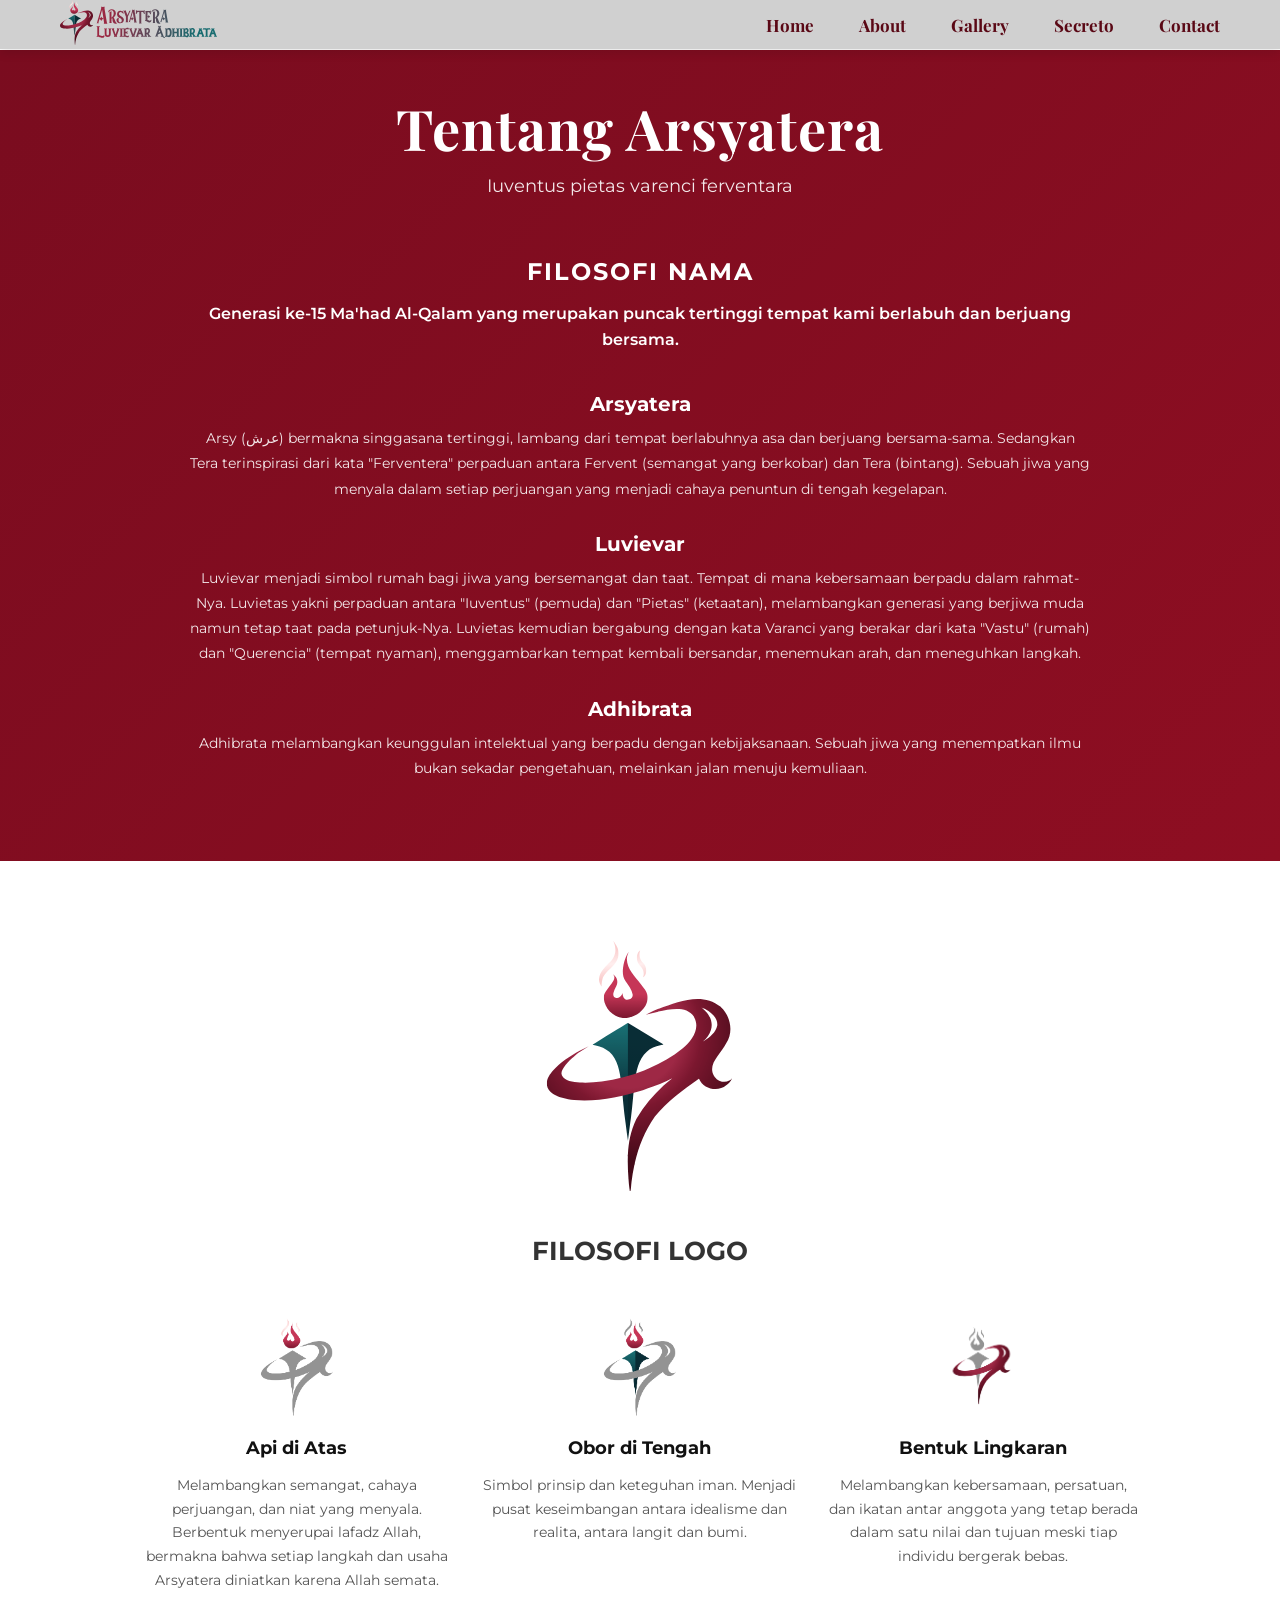
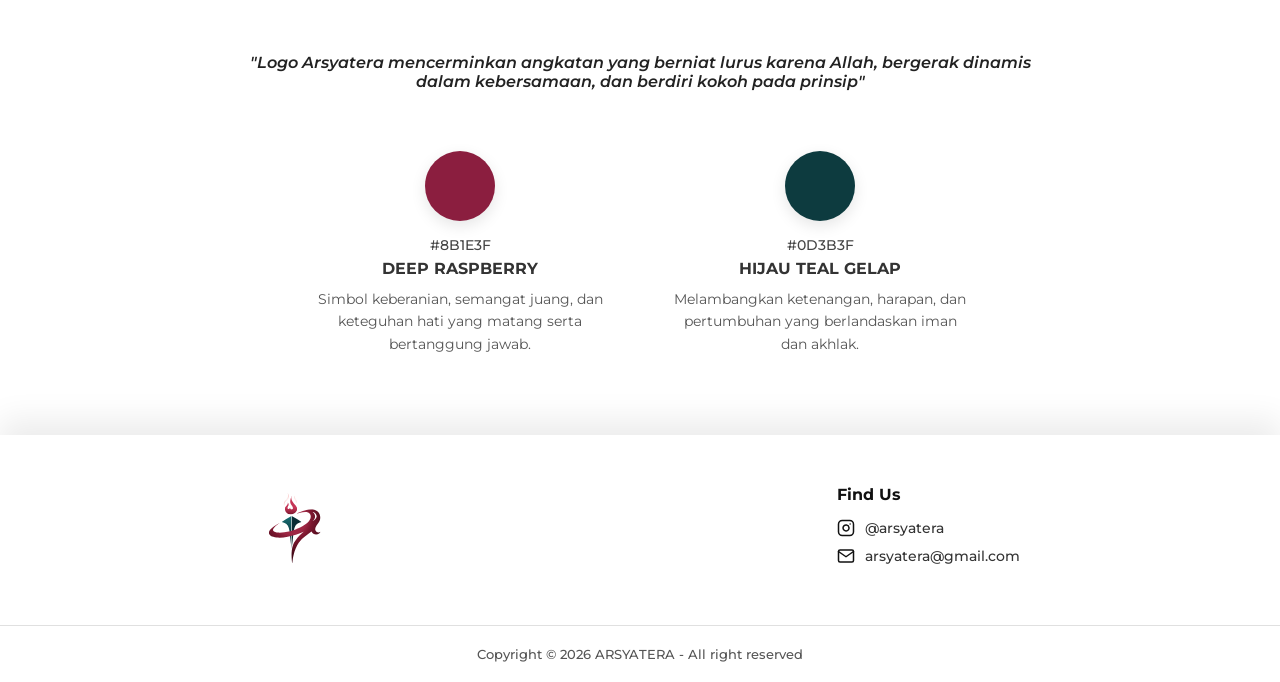
<file: isi-navbar/about.html>
<!DOCTYPE html>
<html lang="id">

<head>
    <meta charset="UTF-8">
    <meta name="viewport" content="width=device-width, initial-scale=1.0">
    <title>About - Arsyatera</title>
    <link href="https://fonts.googleapis.com/css2?family=Montserrat:wght@400;600;700&family=Playfair+Display:ital,wght@0,700;1,400&display=swap" rel="stylesheet">
    
    <style>
/* ======================== GENERAL SETTING ======================== */
        * { margin: 0; padding: 0; box-sizing: border-box; }
        body {
            background-color: white;
            font-family: 'Montserrat', sans-serif;
            overflow-x: hidden;
            padding-top: 50px; /* Ruang untuk navbar fixed */
        }
        h1, h2, h3, h4 { font-family: 'Montserrat', sans-serif; }

/* ======================== NAVBAR ======================== */
        .navbar {
            background-color: #D0D0D0;
            display: flex;
            justify-content: center;
            align-items: center;
            position: fixed;
            top: 0;
            left: 0;
            width: 100%;
            z-index: 1000;
            box-shadow: 0 4px 10px rgba(0,0,0,0.1);
        }
        .navbar-container {
            width: 100%;
            max-width: 1200px;
            display: flex;
            justify-content: space-between;
            align-items: center;
            padding: 0 20px;
        }
        .logo-navbar img { height: 45px; max-width: 100%; object-fit: contain; }
        .nav-links { display: flex; list-style: none; gap: 45px; margin: 0; padding: 0; }
        .nav-links a {
            text-decoration: none;
            color: #5a0815;
            font-family: 'Playfair Display', serif;
            font-size: 17px;
            font-weight: 700;
            transition: color 0.3s ease;
        }
        .nav-links a:hover { color: #A3162B; }

        @media (max-width: 768px) {
            .navbar-container { padding: 10px 25px; }
            .nav-links { gap: 20px; }
            .nav-links a { font-size: 15px; }
        }
        @media (max-width: 576px) {
            .navbar-container { flex-direction: column; gap: 15px; padding: 15px 20px; }
            body { padding-top: 110px; }
        }

/* ======================== TENTANG ARSYATERA ======================== */
        .tentang { width: 100%; }

        .filosofi-nama {
            background: linear-gradient(135deg, #7a0c1f, #8e0e22);
            color: white;
            padding: 40px 20px 80px 20px;
            text-align: center;
        }

        .fn-container { max-width: 900px; margin: 0 auto; }

        .fn-main-title {
            font-family: 'Playfair Display', serif;
            font-size: 56px;
            font-weight: 700;
            margin-bottom: 10px;
            letter-spacing: 1px;
        }

        .fn-subtitle {
            font-family: 'Montserrat', sans-serif;
            font-size: 18px;
            opacity: 0.9;
            margin-bottom: 60px;
        }

        .fn-heading {
            font-size: 24px;
            font-weight: 700;
            margin-bottom: 15px;
            letter-spacing: 2px;
        }

        .fn-lead {
            font-size: 16px;
            line-height: 1.6;
            margin-bottom: 40px;
            font-weight: 600;
        }

        .fn-items { display: flex; flex-direction: column; gap: 30px; }
        .fn-item h3 { font-size: 20px; margin-bottom: 10px; }
        .fn-item p { font-size: 14px; line-height: 1.8; opacity: 0.9; }

        .filosofi-logo {
            background: white;
            padding: 80px 20px;
            text-align: center;
            color: #333;
        }

        .fl-container { max-width: 1000px; margin: 0 auto; }
        .fl-main-logo { width: 250px; height: auto; margin-bottom: 40px; }
        .fl-title { font-size: 26px; font-weight: 700; margin-bottom: 50px; }

        .fl-grid {
            display: grid;
            grid-template-columns: repeat(3, 1fr);
            gap: 30px;
            margin-bottom: 60px;
        }

        .fl-item { display: flex; flex-direction: column; align-items: center; }
        .fl-item img { width: 100px; height: 100px; object-fit: contain; margin-bottom: 20px; }
        .fl-item h4 { font-size: 18px; margin-bottom: 15px; color: #111; }
        .fl-item p { font-size: 14px; line-height: 1.7; color: #555; }

        .fl-quote {
            font-style: italic;
            font-size: 16px;
            font-weight: 600;
            max-width: 800px;
            margin: 0 auto 60px auto;
            color: #222;
        }

        .fl-colors { display: flex; justify-content: center; gap: 60px; flex-wrap: wrap; }
        .color-item { display: flex; flex-direction: column; align-items: center; max-width: 300px; }
        .color-circle { width: 70px; height: 70px; border-radius: 50%; margin-bottom: 15px; box-shadow: 0 5px 15px rgba(0,0,0,0.1); }
        .color-raspberry { background-color: #8B1E3F; }
        .color-teal { background-color: #0D3B3F; }
        .color-hex { font-size: 14px; color: #444; margin-bottom: 5px; font-weight: 500; }
        .color-item h4 { font-size: 16px; margin-bottom: 10px; text-transform: uppercase; }
        .color-item p { font-size: 14px; line-height: 1.6; color: #555; }

        @media (max-width: 768px) {
            .fl-grid { grid-template-columns: 1fr; gap: 50px; }
            .fl-colors { gap: 40px; flex-direction: column; align-items: center; }
        }

/* ======================== FOOTER ======================== */
        .footer { 
            background-color: #ffffff; 
            color: #333; 
            width: 100%; 
            position: relative;
            z-index: 10;
            box-shadow: 0 -15px 30px rgba(0, 0, 0, 0.08); /* Ini kodenya */
        }
        .footer-top {
            max-width: 800px;
            margin: 0 auto;
            display: flex;
            justify-content: space-between;
            align-items: center;
            padding: 50px 20px;
        }
        .footer-logo img { width: 70px; height: auto; object-fit: contain; }
        .footer-contact { text-align: left; }
        .footer-contact h4 { font-size: 16px; font-weight: 700; margin-bottom: 15px; color: #111; }
        .footer-contact ul { list-style: none; padding: 0; }
        .footer-contact li { display: flex; align-items: center; gap: 10px; font-size: 14px; margin-bottom: 10px; color: #333; font-weight: 500; }
        .icon-svg-small { width: 18px; height: 18px; fill: none; stroke: #111; stroke-width: 2; stroke-linecap: round; stroke-linejoin: round; }
        .footer-bottom { border-top: 1px solid #e0e0e0; text-align: center; padding: 20px; }
        .footer-bottom p { font-size: 13px; color: #555; font-weight: 500; }

        @media (max-width: 768px) {
            .footer-top { flex-direction: column; gap: 30px; text-align: center; }
            .footer-contact { text-align: center; }
            .footer-contact li { justify-content: center; }
        }
    </style>
</head>

<body>
    <nav class="navbar">
        <div class="navbar-container">
            <a href="../index.html" class="logo-navbar">
                <img src="../Arsyatera.svg" alt="Logo Navbar" onerror="this.onerror=null; this.src='https://placehold.co/100x40?text=Logo&bg=white'">
            </a>
            <ul class="nav-links">
                <li><a href="../index.html">Home</a></li>
                <li><a href="about.html">About</a></li>
                <li><a href="gallery.html">Gallery</a></li>
                <li><a href="secreto.html">Secreto</a></li>
                <li><a href="contact.html">Contact</a></li>
            </ul>
        </div>
    </nav>
    <section class="tentang">
        
        <div class="filosofi-nama">
            <div class="fn-container">
                <h2 class="fn-main-title">Tentang Arsyatera</h2>
                <p class="fn-subtitle">Iuventus pietas varenci ferventara</p>
                
                <h3 class="fn-heading">FILOSOFI NAMA</h3>
                <p class="fn-lead">Generasi ke-15 Ma'had Al-Qalam yang merupakan puncak tertinggi tempat kami berlabuh dan berjuang bersama.</p>

                <div class="fn-items">
                    <div class="fn-item">
                        <h3>Arsyatera</h3>
                        <p>Arsy (عرش) bermakna singgasana tertinggi, lambang dari tempat berlabuhnya asa dan berjuang bersama-sama. Sedangkan Tera terinspirasi dari kata "Ferventera" perpaduan antara Fervent (semangat yang berkobar) dan Tera (bintang). Sebuah jiwa yang menyala dalam setiap perjuangan yang menjadi cahaya penuntun di tengah kegelapan.</p>
                    </div>
                    <div class="fn-item">
                        <h3>Luvievar</h3>
                        <p>Luvievar menjadi simbol rumah bagi jiwa yang bersemangat dan taat. Tempat di mana kebersamaan berpadu dalam rahmat-Nya. Luvietas yakni perpaduan antara "Iuventus" (pemuda) dan "Pietas" (ketaatan), melambangkan generasi yang berjiwa muda namun tetap taat pada petunjuk-Nya. Luvietas kemudian bergabung dengan kata Varanci yang berakar dari kata "Vastu" (rumah) dan "Querencia" (tempat nyaman), menggambarkan tempat kembali bersandar, menemukan arah, dan meneguhkan langkah.</p>
                    </div>
                    <div class="fn-item">
                        <h3>Adhibrata</h3>
                        <p>Adhibrata melambangkan keunggulan intelektual yang berpadu dengan kebijaksanaan. Sebuah jiwa yang menempatkan ilmu bukan sekadar pengetahuan, melainkan jalan menuju kemuliaan.</p>
                    </div>
                </div>
            </div>
        </div>

        <div class="filosofi-logo">
            <div class="fl-container">
                <img src="Logo Pure.svg" alt="Logo Arsyatera" class="fl-main-logo" onerror="this.onerror=null; this.src='https://placehold.co/250?text=Logo+Arsyatera&bg=white&color=a3162b'">
                
                <h3 class="fl-title">FILOSOFI LOGO</h3>

                <div class="fl-grid">
                    <div class="fl-item">
                        <img src="Logo_Api.png" alt="Api di Atas" onerror="this.onerror=null; this.src='https://placehold.co/100?text=Api&bg=f5f5f5'">
                        <h4>Api di Atas</h4>
                        <p>Melambangkan semangat, cahaya perjuangan, dan niat yang menyala. Berbentuk menyerupai lafadz Allah, bermakna bahwa setiap langkah dan usaha Arsyatera diniatkan karena Allah semata.</p>
                    </div>
                    <div class="fl-item">
                        <img src="Logo_Obor.png" alt="Obor di Tengah" onerror="this.onerror=null; this.src='https://placehold.co/100?text=Obor&bg=f5f5f5'">
                        <h4>Obor di Tengah</h4>
                        <p>Simbol prinsip dan keteguhan iman. Menjadi pusat keseimbangan antara idealisme dan realita, antara langit dan bumi.</p>
                    </div>
                    <div class="fl-item">
                        <img src="Logo_Lingkaran.png" alt="Bentuk Lingkaran" onerror="this.onerror=null; this.src='https://placehold.co/100?text=Lingkaran&bg=f5f5f5'">
                        <h4>Bentuk Lingkaran</h4>
                        <p>Melambangkan kebersamaan, persatuan, dan ikatan antar anggota yang tetap berada dalam satu nilai dan tujuan meski tiap individu bergerak bebas.</p>
                    </div>
                </div>

                <p class="fl-quote">"Logo Arsyatera mencerminkan angkatan yang berniat lurus karena Allah, bergerak dinamis dalam kebersamaan, dan berdiri kokoh pada prinsip"</p>

                <div class="fl-colors">
                    <div class="color-item">
                        <div class="color-circle color-raspberry"></div>
                        <span class="color-hex">#8B1E3F</span>
                        <h4>Deep Raspberry</h4>
                        <p>Simbol keberanian, semangat juang, dan keteguhan hati yang matang serta bertanggung jawab.</p>
                    </div>
                    <div class="color-item">
                        <div class="color-circle color-teal"></div>
                        <span class="color-hex">#0D3B3F</span>
                        <h4>Hijau Teal Gelap</h4>
                        <p>Melambangkan ketenangan, harapan, dan pertumbuhan yang berlandaskan iman dan akhlak.</p>
                    </div>
                </div>

            </div>
        </div>
    </section>
    <footer class="footer">
        <div class="footer-top">
            <div class="footer-logo">
                <img src="Logo Pure.svg" alt="Logo Arsyatera Footer" onerror="this.onerror=null; this.src='https://placehold.co/100?text=Logo&bg=white'">
            </div>
            <div class="footer-contact">
                <h4>Find Us</h4>
                <ul>
                    <li>
                        <svg class="icon-svg-small" viewBox="0 0 24 24">
                            <rect x="2" y="2" width="20" height="20" rx="5" ry="5"></rect>
                            <path d="M16 11.37A4 4 0 1 1 12.63 8 4 4 0 0 1 16 11.37z"></path>
                            <line x1="17.5" y1="6.5" x2="17.51" y2="6.5"></line>
                        </svg>
                        @arsyatera
                    </li>
                    <li>
                        <svg class="icon-svg-small" viewBox="0 0 24 24">
                            <path d="M4 4h16c1.1 0 2 .9 2 2v12c0 1.1-.9 2-2 2H4c-1.1 0-2-.9-2-2V6c0-1.1.9-2 2-2z"></path>
                            <polyline points="22,6 12,13 2,6"></polyline>
                        </svg>
                        arsyatera@gmail.com
                    </li>
                </ul>
            </div>
        </div>
        <div class="footer-bottom">
            <p>Copyright © 2026 ARSYATERA - All right reserved</p>
        </div>
    </footer>
    </body>
</html>
</file>
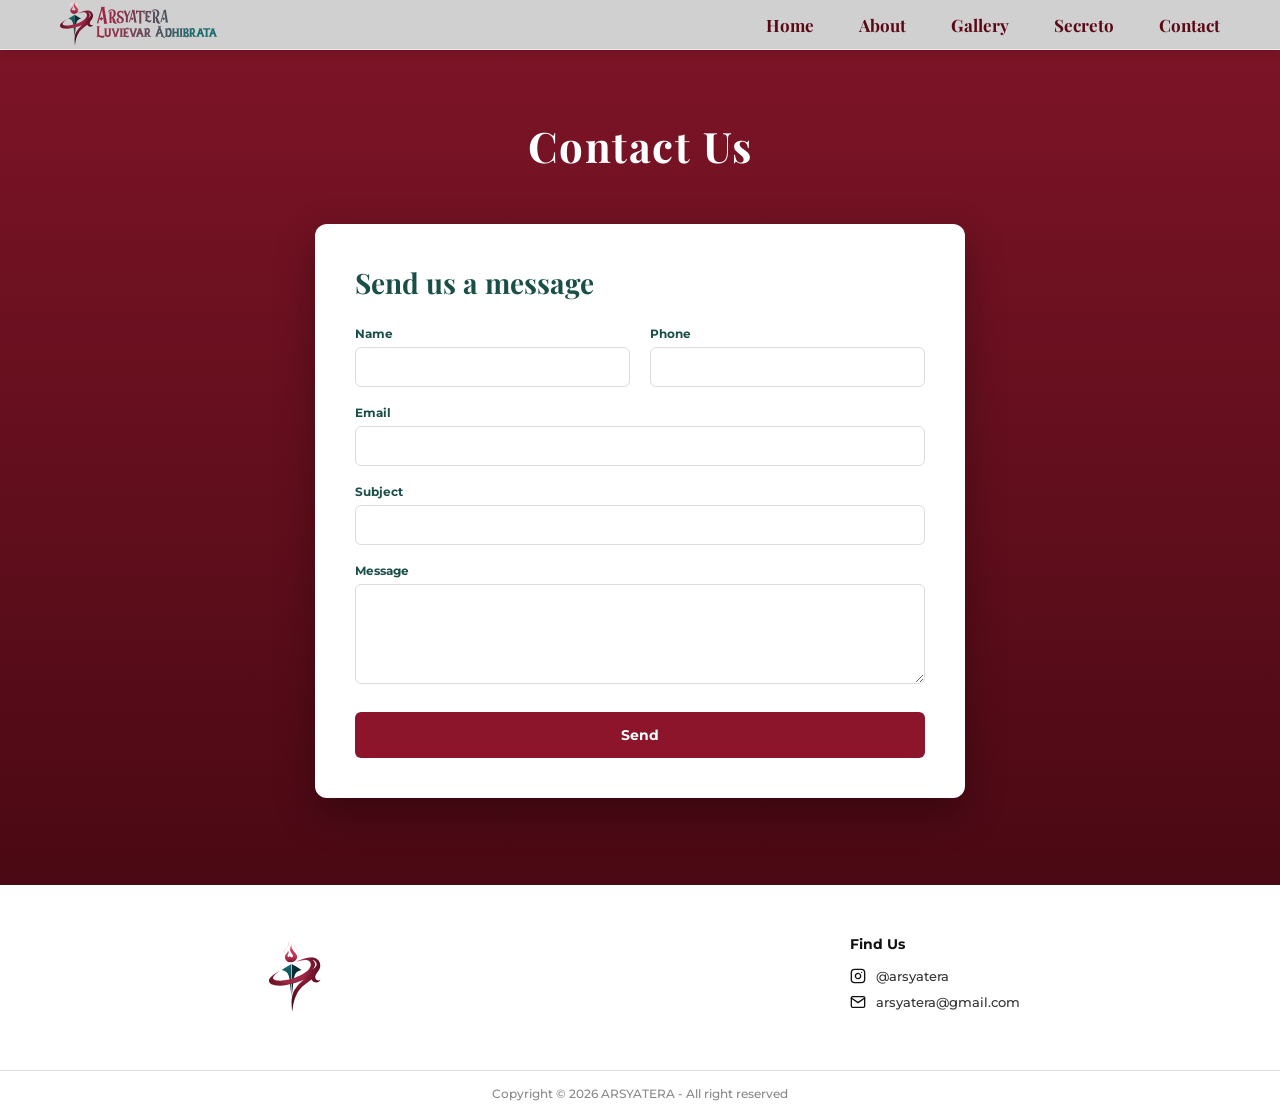
<file: isi-navbar/contact.html>
<!DOCTYPE html>
<html lang="id">

<head>
    <meta charset="UTF-8">
    <meta name="viewport" content="width=device-width, initial-scale=1.0">
    <title>Contact Us - Arsyatera</title>
    <link href="https://fonts.googleapis.com/css2?family=Montserrat:wght@400;600;700&family=Playfair+Display:ital,wght@0,700;1,400&display=swap" rel="stylesheet">
    
    <style>
/* ======================== GENERAL SETTING ======================== */
        * { margin: 0; padding: 0; box-sizing: border-box; }
        body {
            background-color: white;
            font-family: 'Montserrat', sans-serif;
            overflow-x: hidden;
            padding-top: 50px; /* Ruang untuk navbar fixed */
        }
        h1, h2, h3, h4 { font-family: 'Montserrat', sans-serif; }

/* ======================== NAVBAR ======================== */
        .navbar {
            background-color: #D0D0D0;
            display: flex;
            justify-content: center;
            align-items: center;
            position: fixed;
            top: 0;
            left: 0;
            width: 100%;
            z-index: 1000;
            box-shadow: 0 4px 10px rgba(0,0,0,0.1);
        }
        .navbar-container {
            width: 100%;
            max-width: 1200px;
            display: flex;
            justify-content: space-between;
            align-items: center;
            padding: 0 20px;
        }
        .logo-navbar img { height: 45px; max-width: 100%; object-fit: contain; }
        .nav-links { display: flex; list-style: none; gap: 45px; margin: 0; padding: 0; }
        .nav-links a {
            text-decoration: none;
            color: #5a0815;
            font-family: 'Playfair Display', serif;
            font-size: 17px;
            font-weight: 700;
            transition: color 0.3s ease;
        }
        .nav-links a:hover { color: #A3162B; }

        @media (max-width: 768px) {
            .navbar-container { padding: 10px 25px; }
            .nav-links { gap: 20px; }
            .nav-links a { font-size: 15px; }
        }
        @media (max-width: 576px) {
            .navbar-container { flex-direction: column; gap: 15px; padding: 15px 20px; }
            body { padding-top: 110px; }
        }

/* ======================== CONTACT SECTION ======================== */
        .contact-section {
            /* Background merah maroon persis seperti gambar */
            background: linear-gradient(180deg, #7c1426, #4a0914);
            width: 100%;
            min-height: calc(100vh - 65px);
            display: flex;
            align-items: center;
            justify-content: center;
            padding: 60px 20px 80px 20px;
        }

        .contact-container {
            width: 100%;
            max-width: 650px;
            text-align: center;
        }

        .contact-title {
            color: white;
            font-family: 'Playfair Display', serif;
            font-size: 42px;
            font-weight: 700;
            letter-spacing: 1.5px;
            margin-bottom: 50px;
        }

        .contact-card {
            background: white;
            border-radius: 12px;
            padding: 40px;
            text-align: left;
            box-shadow: 0 15px 40px rgba(0,0,0,0.3);
            margin: 0 auto;
        }

        .form-title {
            font-family: 'Playfair Display', serif;
            color: #1a4f48; /* Hijau gelap / Teal */
            font-size: 28px;
            margin-bottom: 25px;
        }

        .contact-form {
            display: flex;
            flex-direction: column;
            gap: 18px;
        }

        .form-row {
            display: flex;
            gap: 20px;
        }

        .form-group {
            display: flex;
            flex-direction: column;
            flex: 1;
        }

        .form-group label {
            font-family: 'Montserrat', sans-serif;
            font-size: 12px;
            font-weight: 700;
            color: #1a4f48; /* Hijau gelap / Teal */
            margin-bottom: 6px;
        }

        .form-group input,
        .form-group textarea {
            font-family: 'Montserrat', sans-serif;
            border: 1px solid #dcdcdc;
            border-radius: 6px;
            padding: 10px 12px;
            font-size: 14px;
            outline: none;
            transition: border-color 0.3s;
        }

        .form-group input:focus,
        .form-group textarea:focus {
            border-color: #8c152c;
        }

        .form-group textarea {
            resize: vertical;
            min-height: 100px;
        }

        .submit-btn {
            background-color: #8c152c; /* Merah maroon */
            color: white;
            font-family: 'Montserrat', sans-serif;
            font-size: 14px;
            font-weight: 700;
            border: none;
            border-radius: 6px;
            padding: 14px;
            margin-top: 10px;
            cursor: pointer;
            transition: background-color 0.3s;
        }

        .submit-btn:hover {
            background-color: #6a0f21;
        }

        @media (max-width: 576px) {
            .contact-title { font-size: 34px; }
            .form-row { flex-direction: column; gap: 18px; }
            .contact-card { padding: 25px; }
        }

/* ======================== FOOTER ======================== */
        .footer { background-color: #ffffff; color: #333; width: 100%; }
        .footer-top {
            max-width: 800px; margin: 0 auto; display: flex;
            justify-content: space-between; align-items: center; padding: 50px 20px;
        }
        .footer-logo img { width: 70px; height: auto; object-fit: contain; }
        .footer-contact { text-align: left; }
        .footer-contact h4 { font-size: 14px; font-weight: 700; margin-bottom: 15px; color: #111; }
        .footer-contact ul { list-style: none; padding: 0; }
        .footer-contact li { display: flex; align-items: center; gap: 10px; font-size: 13px; margin-bottom: 10px; color: #333; font-weight: 500; }
        .icon-svg-small { width: 16px; height: 16px; fill: none; stroke: #111; stroke-width: 2; stroke-linecap: round; stroke-linejoin: round; }
        .footer-bottom { border-top: 1px solid #e0e0e0; text-align: center; padding: 15px; }
        .footer-bottom p { font-size: 12px; color: #888; font-weight: 500; }

        @media (max-width: 768px) {
            .footer-top { flex-direction: column; gap: 30px; text-align: center; }
            .footer-contact { text-align: center; }
            .footer-contact li { justify-content: center; }
        }
    </style>
</head>

<body>
    <!-- Navbar -->
    <nav class="navbar">
        <div class="navbar-container">
            <a href="../index.html" class="logo-navbar">
                <img src="../Arsyatera.svg" alt="Logo Navbar" onerror="this.onerror=null; this.src='https://placehold.co/100x40?text=Logo&bg=white'">
            </a>
            <ul class="nav-links">
                <li><a href="../index.html">Home</a></li>
                <li><a href="about.html">About</a></li>
                <li><a href="gallery.html">Gallery</a></li>
                <li><a href="secreto.html">Secreto</a></li>
                <li><a href="contact.html">Contact</a></li>
            </ul>
        </div>
    </nav>

    <!-- Contact Us Section -->
    <section class="contact-section">
        <div class="contact-container">
            <h2 class="contact-title">Contact Us</h2>
            
            <div class="contact-card">
                <h3 class="form-title">Send us a message</h3>
                
                <form class="contact-form" name="contact-form">
                    <div class="form-row">
                        <div class="form-group">
                            <label for="name">Name</label>
                            <input type="text" id="name" name="name" required>
                        </div>
                        <div class="form-group">
                            <label for="phone">Phone</label>
                            <input type="tel" id="phone" name="phone" required>
                        </div>
                    </div>
                    
                    <div class="form-group">
                        <label for="email">Email</label>
                        <input type="email" id="email" name="email" required>
                    </div>
                    
                    <div class="form-group">
                        <label for="subject">Subject</label>
                        <input type="text" id="subject" name="subject" required>
                    </div>
                    
                    <div class="form-group">
                        <label for="message">Message</label>
                        <textarea id="message" name="message" rows="4" required></textarea>
                    </div>
                    
                    <button type="submit" class="submit-btn btn-kirim">Send</button>
                </form>
            </div>
        </div>
    </section>

    <!-- Footer -->
    <footer class="footer">
        <div class="footer-top">
            <div class="footer-logo">
                <img src="../Logo Pure.svg" alt="Logo Arsyatera Footer" onerror="this.onerror=null; this.src='https://placehold.co/100?text=Logo&bg=white'">
            </div>
            <div class="footer-contact">
                <h4>Find Us</h4>
                <ul>
                    <li>
                        <svg class="icon-svg-small" viewBox="0 0 24 24">
                            <rect x="2" y="2" width="20" height="20" rx="5" ry="5"></rect>
                            <path d="M16 11.37A4 4 0 1 1 12.63 8 4 4 0 0 1 16 11.37z"></path>
                            <line x1="17.5" y1="6.5" x2="17.51" y2="6.5"></line>
                        </svg>
                        @arsyatera
                    </li>
                    <li>
                        <svg class="icon-svg-small" viewBox="0 0 24 24">
                            <path d="M4 4h16c1.1 0 2 .9 2 2v12c0 1.1-.9 2-2 2H4c-1.1 0-2-.9-2-2V6c0-1.1.9-2 2-2z"></path>
                            <polyline points="22,6 12,13 2,6"></polyline>
                        </svg>
                        arsyatera@gmail.com
                    </li>
                </ul>
            </div>
        </div>
        <div class="footer-bottom">
            <p>Copyright © 2026 ARSYATERA - All right reserved</p>
        </div>
    </footer>
    <script>
        // Ganti dengan URL Web App Apps Script yang Anda dapatkan
        const scriptURL = 'https://script.google.com/macros/s/AKfycbyjpe4Ws_4BotHNlEe_OkEyGwHuYOGGEsyDHpmL9-l-_MAxFcrdTF0SLGGO4yftuB4QWw/exec';
        const form = document.forms['contact-form'];
        const btnKirim = document.querySelector('.btn-kirim');
    
        form.addEventListener('submit', e => {
            e.preventDefault();
            
            // Ubah teks tombol saat proses pengiriman
            const originalText = btnKirim.innerHTML;
            btnKirim.innerHTML = 'Sending...';
            btnKirim.disabled = true;
    
            fetch(scriptURL, { method: 'POST', body: new FormData(form)})
                .then(response => {
                    // Berhasil
                    btnKirim.innerHTML = originalText;
                    btnKirim.disabled = false;
                    alert('Success! Your message has been sent.');
                    form.reset(); // Kosongkan form setelah terkirim
                })
                .catch(error => {
                    // Gagal
                    btnKirim.innerHTML = originalText;
                    btnKirim.disabled = false;
                    alert('Error! Message failed to send.');
                    console.error('Error!', error.message);
                });
        });
    </script>
</body>
</html>
</file>
